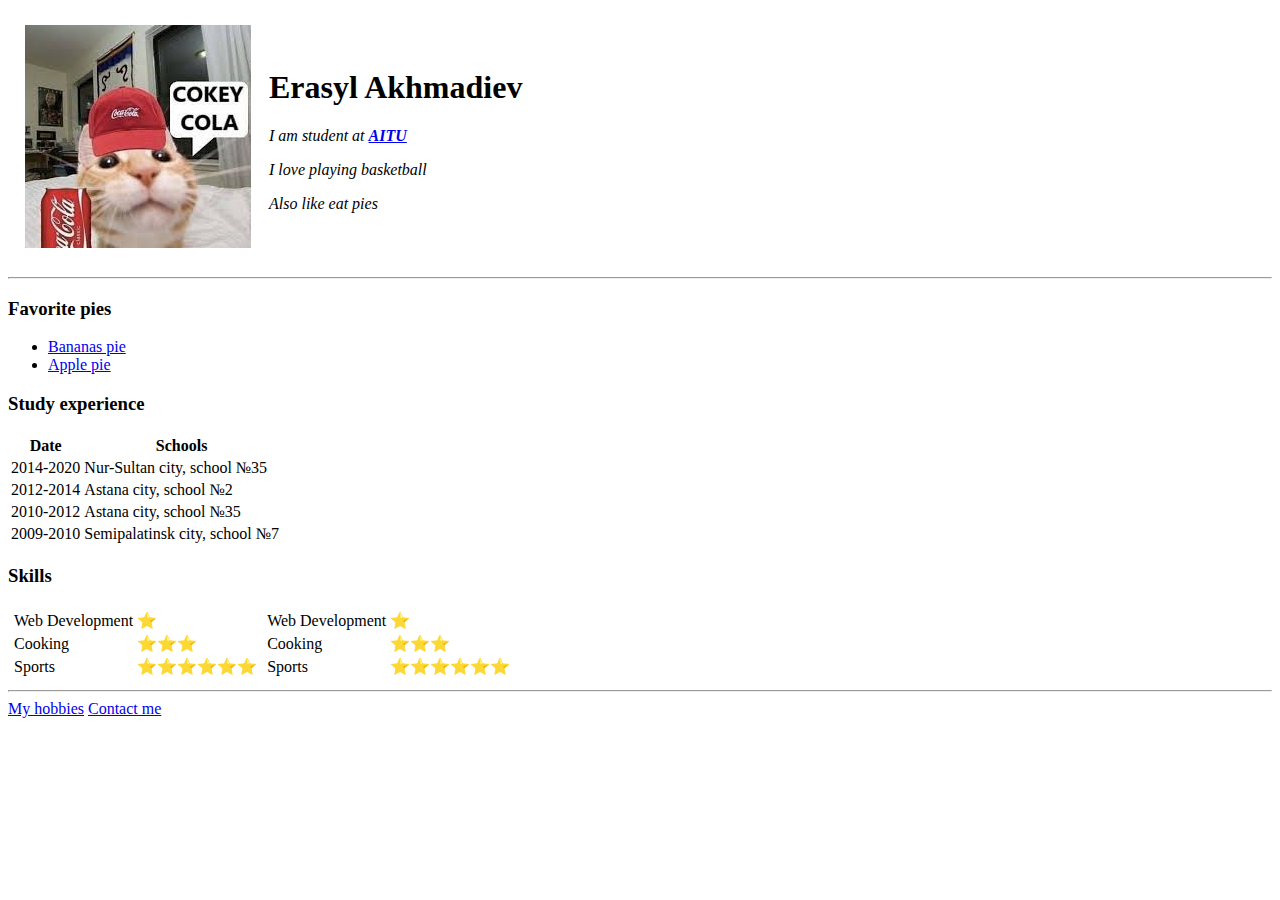
<file: index.html>
<!DOCTYPE html>
<html lang="en" dir="ltr">

<head>
  <meta charset="utf-8">
  <title>Homepage</title>
</head>

<body>
  <table cellspacing="16">
    <tr>
      <td>  <img
          src="[data-uri]"></td>
      <td><h1>Erasyl Akhmadiev</h1>
        <p><em>I am student at <strong><a href="https://astanait.edu.kz/">AITU</a></strong></em></p>
        <p><em>I love playing basketball</em></p>
        <p><em>Also like eat pies</em></p></td>
    </tr>
  </table>


    <hr>
  <h3>Favorite pies</h3>
  <ul>
    <li><a href="https://sallysbakingaddiction.com/homemade-banana-cream-pie/">Bananas pie</a></li>
    <li><a href="https://www.allrecipes.com/recipe/12682/apple-pie-by-grandma-ople/">Apple pie</a></li>
  </ul>
<h3>Study experience</h3>

    <table>
      <head>
        <tr>
          <th>Date</th>
          <th>Schools</th>
        </tr>
      </head>

      <body>
        <tr>
          <td>2014-2020</td>
          <td>Nur-Sultan city, school №35</td>
        </tr>

        <tr>
          <td>2012-2014</td>
          <td>Astana city, school №2</td>

          <tr>
            <td>2010-2012</td>
            <td>Astana city, school №35</td>
          </tr>

          <tr>
            <td>2009-2010</td>
            <td>Semipalatinsk city, school №7</td>
          </tr>
      </body>


    </table>

    <h3>Skills</h3>

    <table>
      <tr>
        <td><table>
          <tr>
            <td>Web Development</td>
            <td>⭐</td>
          </tr>

          <tr>
            <td>Cooking</td>
            <td>⭐⭐⭐</td>

            <tr>
              <td>Sports</td>
              <td>⭐⭐⭐⭐⭐⭐</td>
            </tr>
          </tr>
        </table></td>
        <td><table>
          <tr>
            <td>Web Development</td>
            <td>⭐</td>
          </tr>

          <tr>
            <td>Cooking</td>
            <td>⭐⭐⭐</td>

            <tr>
              <td>Sports</td>
              <td>⭐⭐⭐⭐⭐⭐</td>
            </tr>
          </tr>
        </table></td>
      </tr>
    </table>



<hr>
  <a href="my hobbies.html">My hobbies</a>

  <a href="contactme.html">Contact me</a>


</body>

</html>
</file>
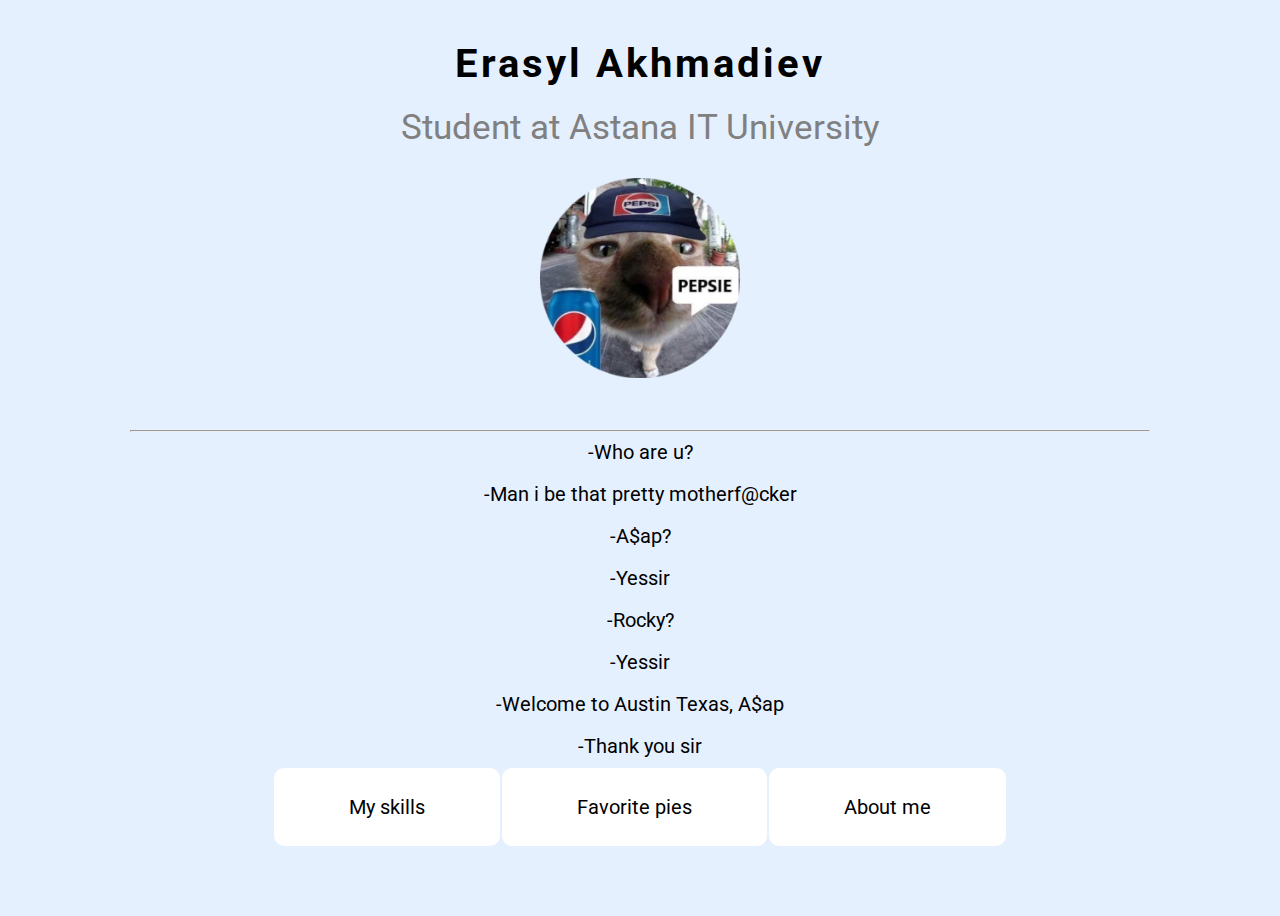
<file: web_develop/index.html>
<!DOCTYPE html>
<html lang="en" dir="ltr">
  <head>
    <meta charset="utf-8">
    <link rel="stylesheet" href="./style.css">
    <title>About me page</title>
  </head>
  <body>
    <div class="container">
      <h1>Erasyl Akhmadiev</h1>
      <h2>Student at Astana IT University</h2>
      <div class="image">
        <img src="./images/cat.png" width="200" height="200" alt="photo of me">
      </div>
        <hr>
        <p>-Who are u?</p>
        <p>-Man i be that pretty motherf@cker</p>
        <p>-A$ap?</p>
        <p>-Yessir</p>
        <p>-Rocky?</p>
        <p>-Yessir</p>
        <p>-Welcome to Austin Texas, A$ap</p>
        <p>-Thank you sir</p>
      <a href="My hobbies.html"  class="button">My skills</a>
      <a href="Favorite pies.html"  class="button">Favorite pies</a>
      <a href="About me.html"  class="button">About me</a>

    </div>
  </body>
</html>
</file>
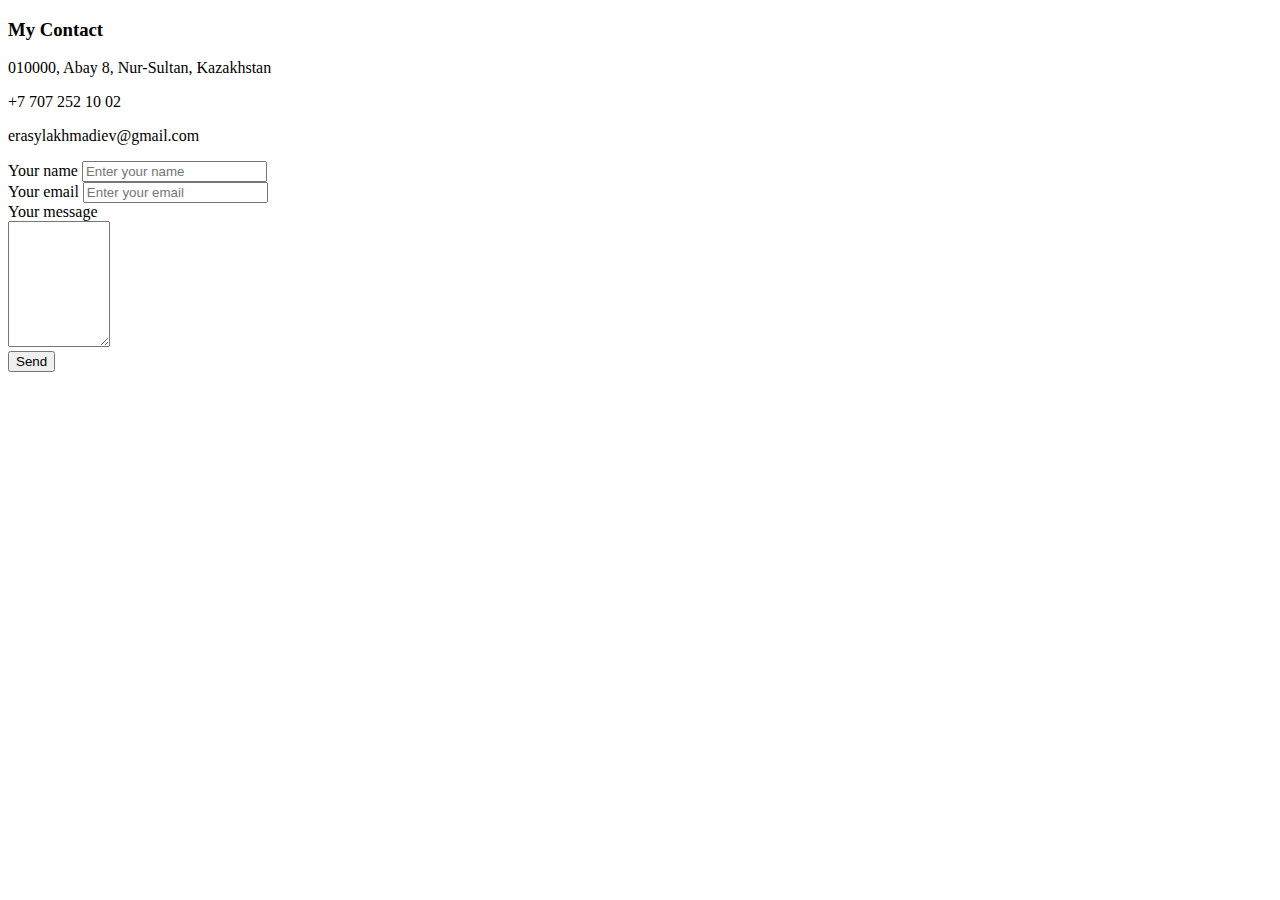
<file: contactme.html>
<!DOCTYPE html>
<html lang="en" dir="ltr">
  <head>
    <meta charset="utf-8">
    <title>Contact me</title>
  </head>
  <body>
  <h3>My Contact</h3>
  <p> 010000, Abay 8, Nur-Sultan, Kazakhstan</p>
  <p>+7 707 252 10 02</p>
  <p>erasylakhmadiev@gmail.com</p>



  <form  action="mailto:erasylakhmadiev@gmail.com" method="post">
    <label>Your name</label>
    <input type="text" name=""  placeholder="Enter your name"><br>
    <label>Your email</label>
    <input type="email" name="" placeholder="Enter your email"><br>
    <label>Your message</label><br>
    <textarea name="name" rows="8" cols="10"></textarea><br>
    <input type="submit" name="" value="Send">

  </form>
  </body>
</html>
</file>
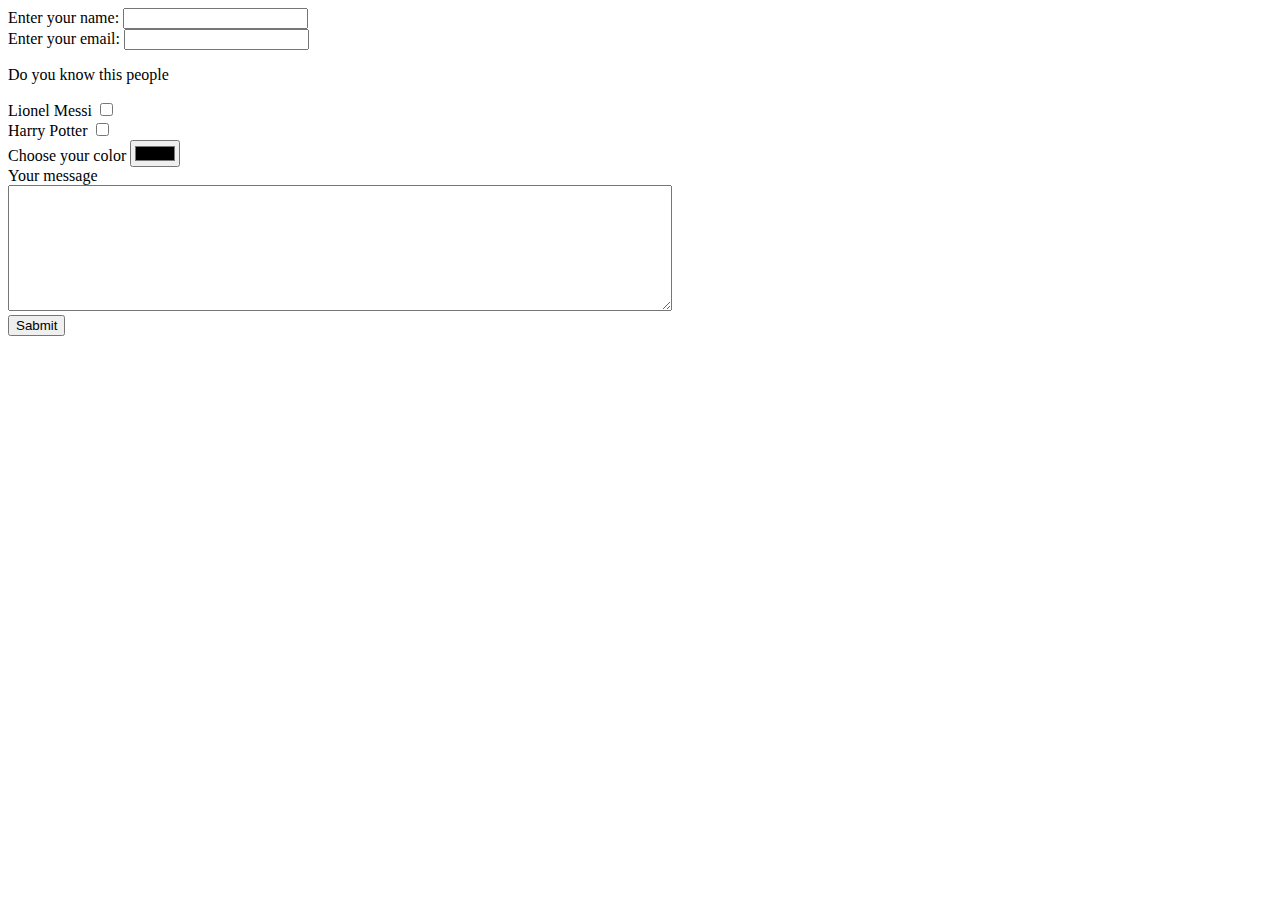
<file: formexample.html>
<!DOCTYPE html>
<html lang="en" dir="ltr">
  <head>
    <meta charset="utf-8">
    <title></title>
  </head>
  <body>
    <form  action="index.html" method="post">
      <label>Enter your name:</label>
      <input type="text" name="" value=""><br>
      <label>Enter your email:</label>
      <input type="email" name="" value=""><br>
      <p>Do you know this people</p>
      <label>Lionel Messi</label>
      <input type="checkbox" name="" value=""><br>
      <label>Harry Potter</label>
      <input type="checkbox" name="" value=""><br>

      <label>Choose your color</label>
      <input type="color" name="" value=""><br>

      <label>Your message</label><br>
      <textarea name="name" rows="8" cols="80"></textarea><br>



        <input type="submit" name="" value="Sabmit">


    </form>
  </body>
</html>
</file>
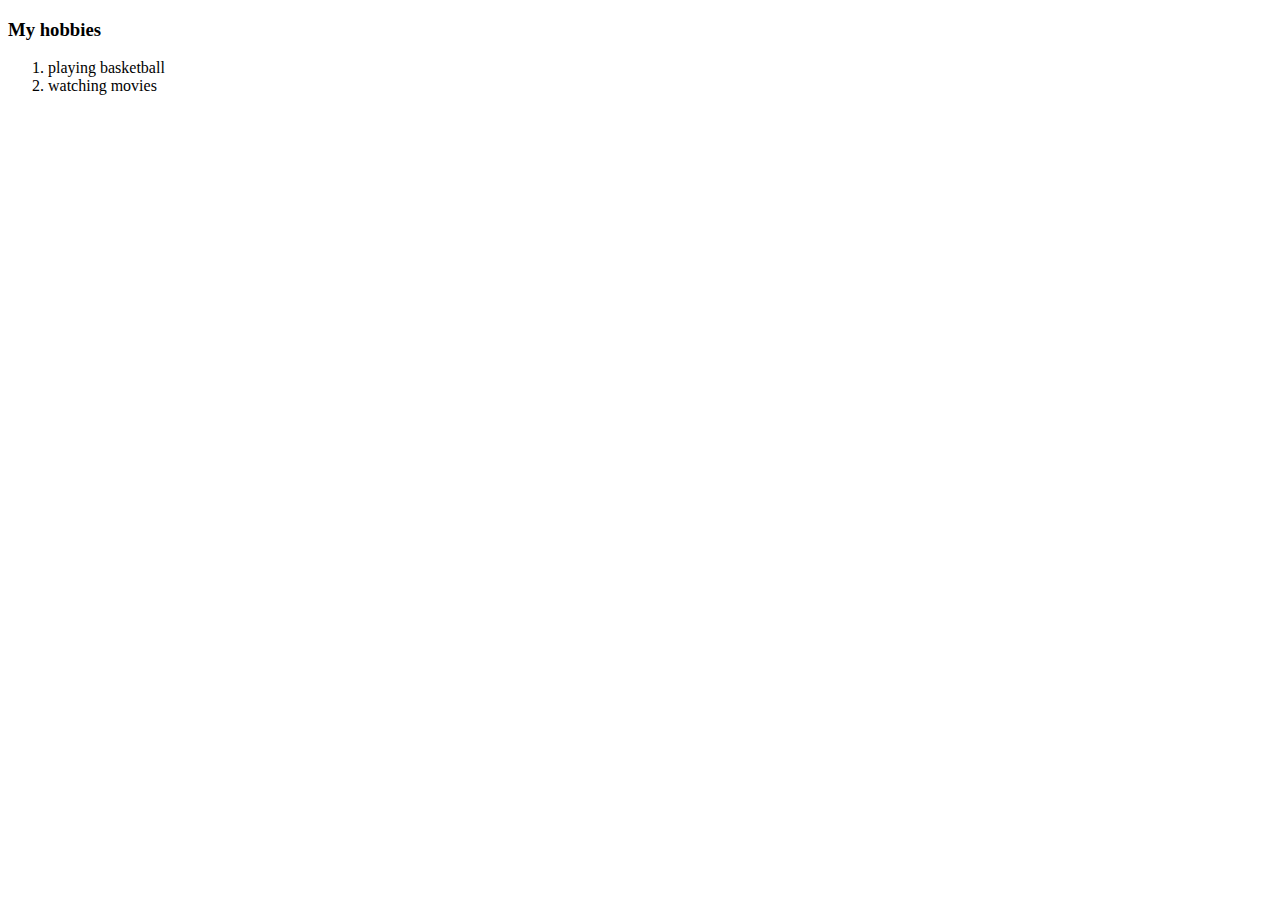
<file: my hobbies.html>
<!DOCTYPE html>
<html lang="en" dir="ltr">
  <head>
    <meta charset="utf-8">
    <title></title>
  </head>
  <body>
    <h3>My hobbies</h3>
    <ol>
      <li>playing basketball</li>
      <li>watching movies</li>

    </ol>
  </body>
</html>
</file>
<file: web_develop/style.css>
@import url('https://fonts.googleapis.com/css2?family=Roboto:wght@400;700&display=swap');

* {
  margin: 0;
  padding: 0;
  box-sizing: border-box;
}

html{
  font-size: 10px;
}

body {
  background:#E5F0FF ;
  background-position: 0 1000px;
  font-family: 'Roboto', sans-serif;
}

.container{
  max-width: 1100px;
  margin: 0 auto;
  padding: 0 4rem;
  margin-top: 4rem;
  text-align: center;
}
h1{
  font-size: 4rem;
  font-weight: 700;
  letter-spacing: 3px;
  margin-bottom: 2rem;
}
h2{
  color: grey;
  font-size: 3.5rem;
  font-weight: 400;
}

.image{
  margin-top: 3rem;
  margin-bottom: 5rem
}

p{
  font-size: 2rem;
  line-height: 4rem;
  margin-bottom:  0.2rem;
}
.button {
  display: inline-block;
  padding: 2.7rem 7.5rem;
  margin-bottom: 7rem;
  background: white;
  font-size: 2rem;
  text-decoration: none;
  color: black;
  border-radius: 10px;
  transition: background 0.5s;

}
.button:hover{
  background: #dadada;
}
</file>
